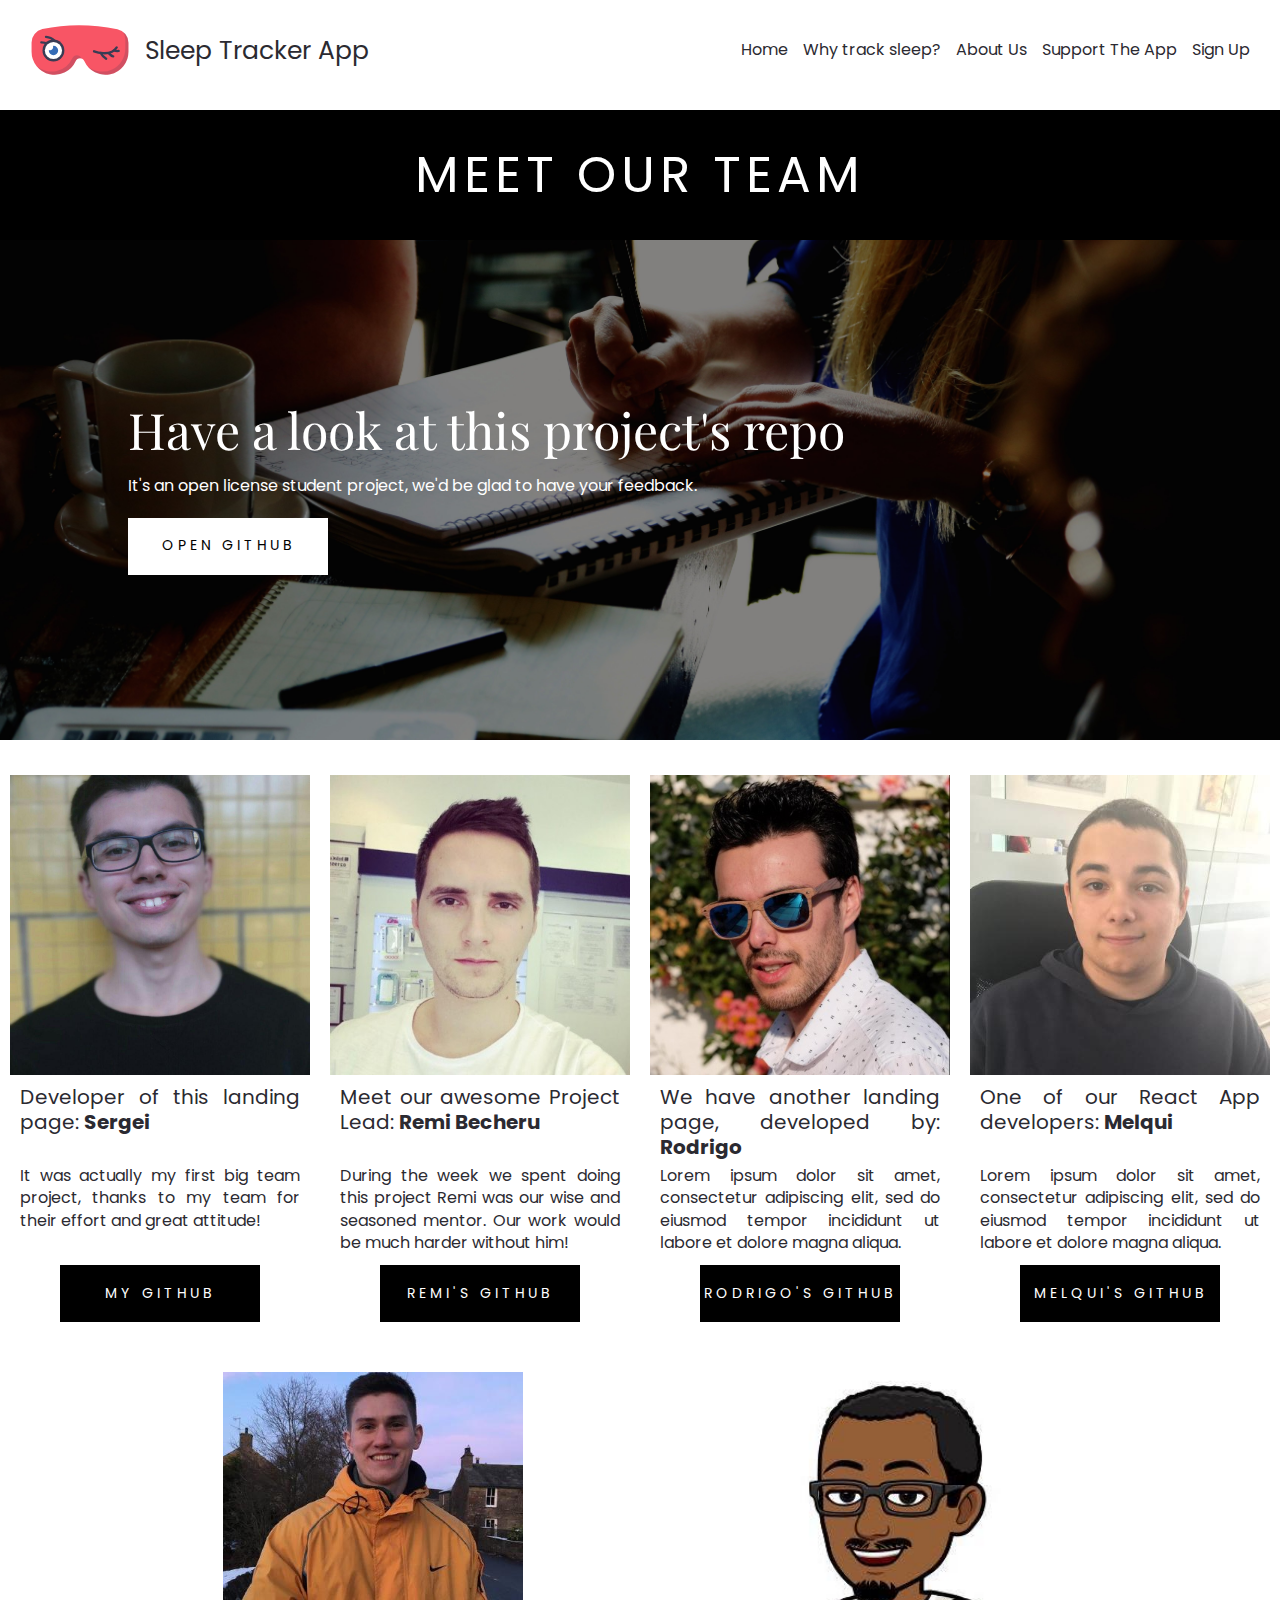
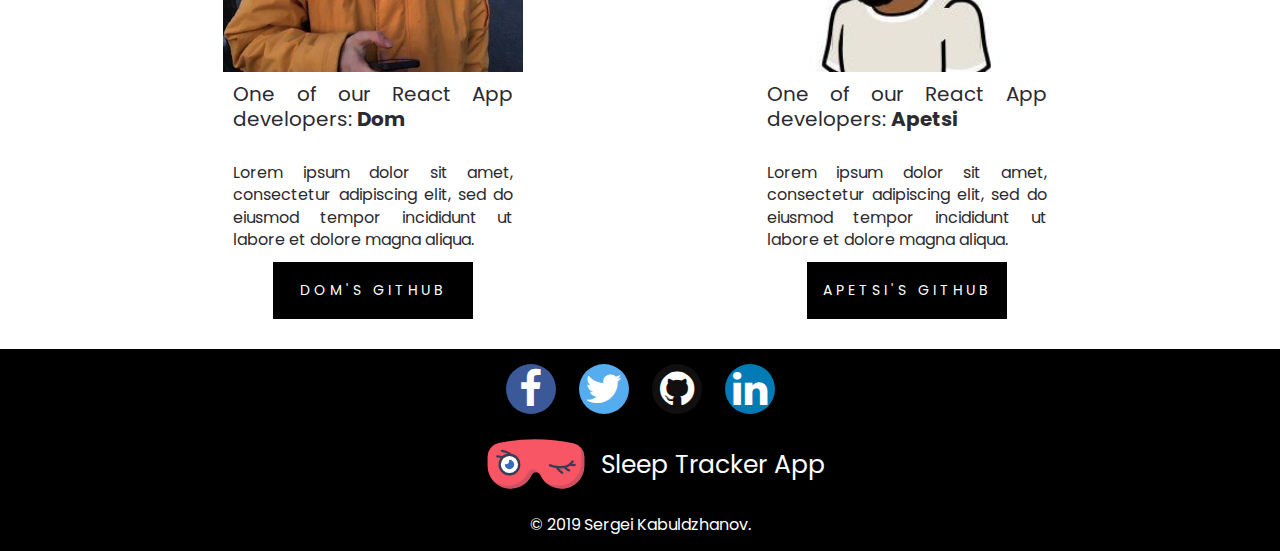
<file: about-us.html>
<html lang="en">
<head>
    <meta charset="UTF-8">
    <meta name="viewport" content="width=device-width, initial-scale=1.0">
    <meta http-equiv="X-UA-Compatible" content="ie=edge">
    <title>About Us</title>
    <link rel="stylesheet" href="css/index.css">
    <link href="https://fonts.googleapis.com/css?family=Playfair+Display%7CPoppins&display=swap" rel="stylesheet">
    <link rel="stylesheet" href="https://cdnjs.cloudflare.com/ajax/libs/font-awesome/4.7.0/css/font-awesome.min.css">
</head>
<body>

     <nav>
        <div class="logo-wrap">
            <img src="images/iconfinder_hat_20_2875611.svg" alt="App logo" class="logo">
            <h3>Sleep Tracker App</h3>
        </div>
        <ul>
            <li><a href="index.html">Home</a></li>
            <li><a href="index.html#why-sleep">Why track sleep?</a></li>
            <li><a href="about-us.html">About Us</a></li>
            <li><a href="#">Support The App</a></li>
            <li><a href="https://sleeptrackerapp.netlify.com/">Sign Up</a></li>
        </ul>
    </nav>
    <div class="container about">
        <header>
                <h2>MEET OUR TEAM</h2>
                <div class="bg-wrap">
                    <div class="header-content">
                        <h1>
                            Have a look at this project's repo
                        </h1>
                        <p>
                            It's an open license student project, we'd be glad to have your feedback.
                        </p>
                        <a href="https://github.com/Build-Week-Sleep-Tracker-App" target="blank">
                            OPEN GITHUB
                        </a>
                    </div><!--header-content-->
                </div><!--bg-wrap-->
        </header>
        <section class="developer">
            <img src="images/team/sergei.jpg" alt="">
                <div class = 'text-content'>
                    <h2>Developer of this landing page: <strong>Sergei</strong></h2>
                    <p>It was actually my first big team project, thanks to my team for their effort and great attitude!</p>
                    <a href="https://github.com/sergeikabuldzhanov">MY GITHUB</a>
                </div>
        </section>
        <section class="developer">
            <img src="images/team/pl.jpg" alt="">
            <div class="text-content">
                <h2>Meet our awesome Project Lead: <strong>Remi Becheru</strong></h2>
                <p>During the week we spent doing this project Remi was our wise and seasoned mentor. Our work would be much harder without him!</p>
                <a href="https://github.com/Becheru888" target="blank">REMI'S GITHUB</a>
            </div>
        </section>
        <section class="developer">
            <img src="images/team/rodrigo.jpg" alt="">
                <div class = 'text-content'>
                    <h2>We have another landing page, developed by: <strong>Rodrigo</strong></h2>
                    <p>Lorem ipsum dolor sit amet, consectetur adipiscing elit, 
                            sed do eiusmod tempor incididunt ut 
                            labore et dolore magna aliqua.</p>
                    <a href="https://github.com/rodrigograca31">RODRIGO'S GITHUB</a>
                </div>
        </section>
        <section class="developer">
            <img src="images/team/melqui.jpg" alt="">
                <div class = 'text-content'>
                    <h2>One of our React App developers: <strong>Melqui</strong></h2>
                    <p>Lorem ipsum dolor sit amet, consectetur adipiscing elit, 
                            sed do eiusmod tempor incididunt ut 
                            labore et dolore magna aliqua.</p>
                    <a href="https://github.com/melquip">MELQUI'S GITHUB</a>
                </div>
        </section>
        <section class="developer">
            <img src="images/team/dom.jpg" alt="">
                <div class = 'text-content'>
                    <h2>One of our React App developers: <strong>Dom</strong></h2>
                    <p>Lorem ipsum dolor sit amet, consectetur adipiscing elit, 
                            sed do eiusmod tempor incididunt ut 
                            labore et dolore magna aliqua.</p>
                    <a href="https://github.com/domeccleston">DOM'S GITHUB</a>
                </div>
        </section>
        <section class="developer">
            <img src="images/team/Apetsi.jpg" alt="">
                <div class = 'text-content'>
                    <h2>One of our React App developers: <strong>Apetsi</strong></h2>
                    <p>Lorem ipsum dolor sit amet, consectetur adipiscing elit, 
                            sed do eiusmod tempor incididunt ut 
                            labore et dolore magna aliqua.</p>
                    <a href="https://github.com/aapetsi">APETSI'S GITHUB</a>
                </div>
        </section>
    </div><!--container about-->

    <footer>
        <div class="sm-icons">
            <a href="#" class="fa fa-facebook"></a>
            <a href="#" class="fa fa-twitter"></a>
            <a href="#" class="fa fa-github"></a>
            <a href="#" class="fa fa-linkedin"></a>
        </div><!--sm-icons-->
        <div class="copyright">
            <div class="logo-wrap">
                <img src="images/iconfinder_hat_20_2875611.svg" alt="App logo" class="logo">
                <h3>Sleep Tracker App</h3>
            </div>
            <p>© 2019 Sergei Kabuldzhanov.</p>
        </div><!--copyright-->
    </footer>

</body>
</html>
</file>
<file: css/index.css>
/* http://meyerweb.com/eric/tools/css/reset/ 
   v2.0 | 20110126
   License: none (public domain)
*/
html,
body,
div,
span,
applet,
object,
iframe,
h1,
h2,
h3,
h4,
h5,
h6,
p,
blockquote,
pre,
a,
abbr,
acronym,
address,
big,
cite,
code,
del,
dfn,
em,
img,
ins,
kbd,
q,
s,
samp,
small,
strike,
strong,
sub,
sup,
tt,
var,
b,
u,
i,
center,
dl,
dt,
dd,
ol,
ul,
li,
fieldset,
form,
label,
legend,
table,
caption,
tbody,
tfoot,
thead,
tr,
th,
td,
article,
aside,
canvas,
details,
embed,
figure,
figcaption,
footer,
header,
hgroup,
menu,
nav,
output,
ruby,
section,
summary,
time,
mark,
audio,
video {
  margin: 0;
  padding: 0;
  border: 0;
  font-size: 100%;
  font: inherit;
  vertical-align: baseline;
}
/* HTML5 display-role reset for older browsers */
article,
aside,
details,
figcaption,
figure,
footer,
header,
hgroup,
menu,
nav,
section {
  display: block;
}
body {
  line-height: 1;
}
ol,
ul {
  list-style: none;
}
blockquote,
q {
  quotes: none;
}
blockquote:before,
blockquote:after,
q:before,
q:after {
  content: '';
  content: none;
}
table {
  border-collapse: collapse;
  border-spacing: 0;
}
* {
  -webkit-box-sizing: border-box;
  box-sizing: border-box;
}
html {
  font-size: 62.5%;
  scroll-behavior: smooth;
}
html,
body {
  font-family: "Poppins", sans-serif;
  color: #2b2a31;
}
h1,
h2,
h3,
h4,
h5 {
  font-family: 'Playfair Display', sans-serif;
  color: #2b2a31;
}
h1 {
  font-size: 5rem;
}
h2 {
  font-size: 3.2rem;
}
h3 {
  font-size: 2.8rem;
}
p,
a {
  font-size: 1.6rem;
  line-height: 1.4;
}
.container {
  max-width: 100%;
  width: 100%;
  margin: 0 auto;
}
strong {
  font-weight: bold;
}
.logo-wrap {
  display: -webkit-box;
  display: -ms-flexbox;
  display: flex;
  -webkit-box-orient: vertical;
  -webkit-box-direction: normal;
  -ms-flex-direction: row;
  flex-direction: row;
  -ms-flex-wrap: nowrap;
  flex-wrap: nowrap;
  -webkit-box-pack: space-between;
  -ms-flex-pack: space-between;
  justify-content: space-between;
  -ms-flex-line-pack: center;
  align-content: center;
  -webkit-box-align: center;
  -ms-flex-align: center;
  align-items: center;
  white-space: nowrap;
  margin: 0 auto;
}
.logo-wrap .logo {
  max-width: 100px;
  min-width: 100px;
  margin-left: 30px;
  margin-right: 15px;
  -ms-flex-negative: 0;
  flex-shrink: 0;
}
.logo-wrap h3 {
  font-family: "Poppins";
  font-size: 2.5rem;
}
@media (max-width: 800px) {
  .logo-wrap {
    padding: 20px;
  }
  .logo-wrap .logo {
    display: none;
  }
}
nav {
  width: 100%;
  margin: 0 auto;
  display: -webkit-box;
  display: -ms-flexbox;
  display: flex;
  -webkit-box-orient: vertical;
  -webkit-box-direction: normal;
  -ms-flex-direction: row;
  flex-direction: row;
  -ms-flex-wrap: wrap;
  flex-wrap: wrap;
  -webkit-box-pack: space-between;
  -ms-flex-pack: space-between;
  justify-content: space-between;
  -ms-flex-line-pack: center;
  align-content: center;
  position: fixed;
  top: 0;
  z-index: 10;
  background-color: white;
}
nav .logo-wrap {
  margin: 0;
}
nav ul {
  margin-right: 30px;
  display: -webkit-box;
  display: -ms-flexbox;
  display: flex;
  -webkit-box-orient: vertical;
  -webkit-box-direction: normal;
  -ms-flex-direction: row;
  flex-direction: row;
  -ms-flex-wrap: wrap;
  flex-wrap: wrap;
  -webkit-box-pack: flex-end;
  -ms-flex-pack: flex-end;
  justify-content: flex-end;
  -ms-flex-line-pack: center;
  align-content: center;
}
nav ul li a {
  color: #2b2a31;
  text-decoration: none;
  margin-left: 15px;
  -webkit-transition: color 0.2s;
  transition: color 0.2s;
  -moz-transition: color 0.2s;
}
nav ul li a:hover {
  color: #8e8b9c;
}
@media (max-width: 1000px) {
  nav {
    width: 100%;
    -ms-flex-pack: distribute;
    justify-content: space-around;
  }
  nav ul {
    width: 100%;
    -ms-flex-pack: distribute;
    justify-content: space-around;
  }
}
@media (max-width: 500px) {
  nav .logo-wrap {
    display: none;
  }
  nav ul {
    padding: 10px 0;
  }
  nav ul li {
    display: none;
  }
  nav ul li:nth-child(2n-1) {
    display: inline-block;
  }
}
header {
  text-align: center;
  margin: 110px 0 15px;
}
header h2 {
  background-color: black;
  color: white;
  padding: 25px 0;
  font-family: "Poppins";
  text-transform: uppercase;
  letter-spacing: 0.3rem;
  line-height: 1.4;
  font-size: 1.8rem;
}
header .bg-wrap {
  height: 500px;
  width: 100%;
  background-color: black;
  background-image: url("../images/sleep-img-header.jpg");
  background-attachment: fixed;
  background-position: center;
  background-repeat: no-repeat;
  background-size: cover;
  display: -webkit-box;
  display: -ms-flexbox;
  display: flex;
  -webkit-box-orient: vertical;
  -webkit-box-direction: normal;
  -ms-flex-direction: column;
  flex-direction: column;
  -ms-flex-wrap: nowrap;
  flex-wrap: nowrap;
  -webkit-box-pack: center;
  -ms-flex-pack: center;
  justify-content: center;
  -ms-flex-line-pack: center;
  align-content: center;
}
header .bg-wrap .header-content {
  text-align: start;
  width: 80%;
  margin: 0 auto;
  color: white;
}
header .bg-wrap .header-content h1 {
  font-size: 5rem;
  color: white;
}
header .bg-wrap .header-content p {
  margin: 20px 0;
}
header .bg-wrap .header-content a {
  cursor: pointer;
  width: 200px;
  height: 57px;
  display: -webkit-box;
  display: -ms-flexbox;
  display: flex;
  -webkit-box-orient: vertical;
  -webkit-box-direction: normal;
  -ms-flex-direction: column;
  flex-direction: column;
  -ms-flex-wrap: wrap;
  flex-wrap: wrap;
  -webkit-box-pack: center;
  -ms-flex-pack: center;
  justify-content: center;
  -ms-flex-line-pack: center;
  align-content: center;
  color: black;
  background-color: white;
  -webkit-transition: color 0.2s, background-color 0.2s;
  transition: color 0.2s, background-color 0.2s;
  font-size: 1.4rem;
  letter-spacing: 0.4rem;
  text-decoration: none;
  border: 1px solid white;
}
header .bg-wrap .header-content a:hover {
  color: white;
  background-color: black;
}
@media (max-width: 500px) {
  header {
    margin-top: 30px;
  }
  header h2 {
    padding: 25px 10px;
  }
}
footer {
  background-color: black;
  padding: 15px 0;
}
footer .sm-icons {
  text-align: center;
}
footer .sm-icons .fa {
  font-size: 40px;
  width: 50px;
  height: 50px;
  padding: 5px;
  margin: 0 10px;
  text-align: center;
  text-decoration: none;
  border-radius: 50%;
}
footer .sm-icons .fa:hover {
  opacity: 0.7;
}
footer .sm-icons .fa-facebook {
  background: #3B5998;
  color: white;
}
footer .sm-icons .fa-twitter {
  background: #55ACEE;
  color: white;
}
footer .sm-icons .fa-linkedin {
  background: #007bb5;
  color: white;
}
footer .sm-icons .fa-github {
  background: #110f0f;
  color: white;
}
footer .copyright {
  display: -webkit-box;
  display: -ms-flexbox;
  display: flex;
  -webkit-box-orient: vertical;
  -webkit-box-direction: normal;
  -ms-flex-direction: column;
  flex-direction: column;
  -ms-flex-wrap: wrap;
  flex-wrap: wrap;
  -webkit-box-pack: center;
  -ms-flex-pack: center;
  justify-content: center;
  -ms-flex-line-pack: center;
  align-content: center;
  -webkit-box-align: center;
  -ms-flex-align: center;
  align-items: center;
}
footer .copyright .logo {
  width: 100px;
}
footer .copyright h3 {
  color: white;
}
footer .copyright p {
  color: white;
}
.home {
  margin: 20px auto;
  width: 100%;
  display: -webkit-box;
  display: -ms-flexbox;
  display: flex;
  -webkit-box-orient: vertical;
  -webkit-box-direction: normal;
  -ms-flex-direction: column;
  flex-direction: column;
  -ms-flex-wrap: wrap;
  flex-wrap: wrap;
  -webkit-box-pack: center;
  -ms-flex-pack: center;
  justify-content: center;
  -ms-flex-line-pack: center;
  align-content: center;
}
.home .content-card {
  display: -webkit-box;
  display: -ms-flexbox;
  display: flex;
  -webkit-box-orient: vertical;
  -webkit-box-direction: normal;
  -ms-flex-direction: row;
  flex-direction: row;
  -ms-flex-wrap: wrap;
  flex-wrap: wrap;
  -webkit-box-pack: center;
  -ms-flex-pack: center;
  justify-content: center;
  -ms-flex-line-pack: center;
  align-content: center;
}
.home .content-card .card-image,
.home .content-card .text-content {
  width: 50%;
}
.home .content-card .text-content {
  text-align: center;
  display: -webkit-box;
  display: -ms-flexbox;
  display: flex;
  -webkit-box-orient: vertical;
  -webkit-box-direction: normal;
  -ms-flex-direction: column;
  flex-direction: column;
  -ms-flex-wrap: wrap;
  flex-wrap: wrap;
  -webkit-box-pack: center;
  -ms-flex-pack: center;
  justify-content: center;
  -ms-flex-line-pack: center;
  align-content: center;
}
.home .content-card .text-content .text-wrap p {
  margin: 20px auto;
}
.home .content-card .text-content .text-wrap a {
  cursor: pointer;
  width: 200px;
  height: 57px;
  display: -webkit-box;
  display: -ms-flexbox;
  display: flex;
  -webkit-box-orient: vertical;
  -webkit-box-direction: normal;
  -ms-flex-direction: column;
  flex-direction: column;
  -ms-flex-wrap: wrap;
  flex-wrap: wrap;
  -webkit-box-pack: center;
  -ms-flex-pack: center;
  justify-content: center;
  -ms-flex-line-pack: center;
  align-content: center;
  color: white;
  background-color: black;
  -webkit-transition: color 0.2s, background-color 0.2s;
  transition: color 0.2s, background-color 0.2s;
  font-size: 1.4rem;
  letter-spacing: 0.4rem;
  text-decoration: none;
  border: 1px solid black;
  margin: 0 auto;
}
.home .content-card .text-content .text-wrap a:hover {
  color: black;
  background-color: white;
}
.home .content-card.reverse {
  display: -webkit-box;
  display: -ms-flexbox;
  display: flex;
  -webkit-box-orient: vertical;
  -webkit-box-direction: normal;
  -ms-flex-direction: row-reverse;
  flex-direction: row-reverse;
  -ms-flex-wrap: wrap;
  flex-wrap: wrap;
  -webkit-box-pack: center;
  -ms-flex-pack: center;
  justify-content: center;
  -ms-flex-line-pack: center;
  align-content: center;
}
.home .content-card.reverse input[type='email'] {
  height: 57px;
  border: 1px solid black;
  width: 200px;
  padding-left: 15px;
  font-family: "Poppins";
}
.home .content-card.reverse input[type='email']::-webkit-input-placeholder {
  font-family: "Poppins";
}
.home .content-card.reverse input[type='email']:-ms-input-placeholder {
  font-family: "Poppins";
}
.home .content-card.reverse input[type='email']::-ms-input-placeholder {
  font-family: "Poppins";
}
.home .content-card.reverse input[type='email']::placeholder {
  font-family: "Poppins";
}
.home .content-card.reverse input[type='submit'] {
  cursor: pointer;
  width: 200px;
  height: 57px;
  display: -webkit-box;
  display: -ms-flexbox;
  display: flex;
  -webkit-box-orient: vertical;
  -webkit-box-direction: normal;
  -ms-flex-direction: column;
  flex-direction: column;
  -ms-flex-wrap: wrap;
  flex-wrap: wrap;
  -webkit-box-pack: center;
  -ms-flex-pack: center;
  justify-content: center;
  -ms-flex-line-pack: center;
  align-content: center;
  color: white;
  background-color: black;
  -webkit-transition: color 0.2s, background-color 0.2s;
  transition: color 0.2s, background-color 0.2s;
  font-size: 1.4rem;
  letter-spacing: 0.4rem;
  text-decoration: none;
  border: 1px solid black;
  display: -webkit-inline-box;
  display: -ms-inline-flexbox;
  display: inline-flex;
}
.home .content-card.reverse input[type='submit']:hover {
  color: black;
  background-color: white;
}
@media (max-width: 1000px) {
  .home .content-card input {
    display: block;
    margin: 5px auto;
  }
  .home .content-card .text-content .text-wrap p {
    margin: 10px 0;
  }
}
@media (max-width: 800px) {
  .home .content-card {
    -webkit-box-orient: vertical;
    -webkit-box-direction: normal;
    -ms-flex-direction: column;
    flex-direction: column;
  }
  .home .content-card .card-image,
  .home .content-card .text-content {
    width: 100%;
  }
  .home .content-card .text-content {
    padding: 20px 0;
  }
}
.why-sleep {
  padding: 20px 10%;
  text-align: center;
  display: -webkit-box;
  display: -ms-flexbox;
  display: flex;
  -webkit-box-orient: vertical;
  -webkit-box-direction: normal;
  -ms-flex-direction: row;
  flex-direction: row;
  -ms-flex-wrap: wrap;
  flex-wrap: wrap;
  -webkit-box-pack: space-evenly;
  -ms-flex-pack: space-evenly;
  justify-content: space-evenly;
  -ms-flex-line-pack: center;
  align-content: center;
  height: 100%;
  width: 100%;
  background-color: black;
  background-image: url(../images/atmosphere-parallax-home.jpg);
  background-attachment: fixed;
  background-position: center;
  background-repeat: no-repeat;
  background-size: cover;
}
.why-sleep h3 {
  font-size: 2.5rem;
  margin: 20px 0;
}
.why-sleep .health-card {
  margin: 15px 0;
  width: 30%;
}
.why-sleep .health-card h2 {
  font-size: 2rem;
  margin: 10px 0;
}
@media (max-width: 500px) {
  .why-sleep {
    padding: 10px;
    -webkit-box-orient: vertical;
    -webkit-box-direction: normal;
    -ms-flex-direction: column;
    flex-direction: column;
    height: 1300px;
  }
  .why-sleep .health-card {
    width: 100%;
  }
}
.media-carousel {
  width: 90%;
  margin: 0 auto;
  display: -webkit-box;
  display: -ms-flexbox;
  display: flex;
  -webkit-box-orient: vertical;
  -webkit-box-direction: normal;
  -ms-flex-direction: row;
  flex-direction: row;
  -ms-flex-wrap: wrap;
  flex-wrap: wrap;
  -webkit-box-pack: space-evenly;
  -ms-flex-pack: space-evenly;
  justify-content: space-evenly;
  -ms-flex-line-pack: center;
  align-content: center;
}
.media-carousel h2 {
  padding-top: 30px;
  width: 100%;
  text-align: center;
}
.media-carousel .media-card {
  width: 40%;
  min-width: 300px;
  text-align: center;
  font-size: 1.2rem;
}
.media-carousel .media-card .media-logo {
  max-width: 300px;
  margin: 0 auto;
}
.media-carousel .media-card .blurb {
  font-size: 1.4rem;
}
.media-carousel .media-card .quote {
  margin: 20px;
}
@media (max-width: 500px) {
  .media-carousel h2 {
    padding-bottom: 20px;
  }
  .media-carousel .media-card .media-logo {
    display: none;
  }
}
.dots-wrapper {
  position: absolute;
  width: 100px;
  left: 50%;
  margin-left: -50px;
  bottom: 20px;
  text-align: center;
}
.dots-wrapper li {
  display: inline-block;
  width: 12px;
  height: 12px;
  background-color: white;
  border-radius: 50%;
  margin: 0 4px;
  opacity: 0.5;
  cursor: pointer;
  transition: opacity 0.3s;
}
.dots-wrapper li.active,
.dots-wrapper li:hover {
  opacity: 1;
}
.about {
  display: -webkit-box;
  display: -ms-flexbox;
  display: flex;
  -webkit-box-orient: vertical;
  -webkit-box-direction: normal;
  -ms-flex-direction: row;
  flex-direction: row;
  -ms-flex-wrap: wrap;
  flex-wrap: wrap;
  -webkit-box-pack: space-evenly;
  -ms-flex-pack: space-evenly;
  justify-content: space-evenly;
  -ms-flex-line-pack: center;
  align-content: center;
}
.about header {
  text-align: center;
  margin: 110px 0 15px;
  width: 100%;
}
.about header h2 {
  background-color: black;
  color: white;
  padding: 30px 0;
  font-family: "Poppins";
  text-transform: uppercase;
  letter-spacing: 0.5rem;
  line-height: 1.4;
  font-size: 5rem;
}
.about header .bg-wrap {
  height: 500px;
  width: 100%;
  background-color: black;
  background-image: url("../images/team-about-bg.jpg");
  background-attachment: fixed;
  background-position: center;
  background-repeat: no-repeat;
  background-size: cover;
  display: -webkit-box;
  display: -ms-flexbox;
  display: flex;
  -webkit-box-orient: vertical;
  -webkit-box-direction: normal;
  -ms-flex-direction: column;
  flex-direction: column;
  -ms-flex-wrap: nowrap;
  flex-wrap: nowrap;
  -webkit-box-pack: center;
  -ms-flex-pack: center;
  justify-content: center;
  -ms-flex-line-pack: center;
  align-content: center;
}
.about header .bg-wrap .header-content {
  text-align: start;
  width: 80%;
  margin: 0 auto;
  color: white;
}
.about header .bg-wrap .header-content h1 {
  font-size: 5rem;
  color: white;
}
.about header .bg-wrap .header-content p {
  margin: 20px 0;
}
.about header .bg-wrap .header-content a {
  cursor: pointer;
  width: 200px;
  height: 57px;
  display: -webkit-box;
  display: -ms-flexbox;
  display: flex;
  -webkit-box-orient: vertical;
  -webkit-box-direction: normal;
  -ms-flex-direction: column;
  flex-direction: column;
  -ms-flex-wrap: wrap;
  flex-wrap: wrap;
  -webkit-box-pack: center;
  -ms-flex-pack: center;
  justify-content: center;
  -ms-flex-line-pack: center;
  align-content: center;
  color: black;
  background-color: white;
  -webkit-transition: color 0.2s, background-color 0.2s;
  transition: color 0.2s, background-color 0.2s;
  font-size: 1.4rem;
  letter-spacing: 0.4rem;
  text-decoration: none;
  border: 1px solid white;
}
.about header .bg-wrap .header-content a:hover {
  color: white;
  background-color: black;
}
.about .developer {
  max-width: 300px;
  margin: 20px 10px;
  -webkit-transition: ease-in-out border 0.1s, ease-in-out width 0.1s, ease-in-out height 0.1s;
  transition: ease-in-out border 0.1s, ease-in-out width 0.1s, ease-in-out height 0.1s;
}
.about .developer img {
  -o-object-fit: cover;
  object-fit: cover;
  -o-object-position: center center;
  object-position: center center;
  width: 300px;
  height: 300px;
}
.about .developer .text-content {
  padding: 10px;
  text-align: justify;
  text-justify: inter-word;
}
.about .developer .text-content h2 {
  font-family: "Poppins";
  font-size: 2rem;
  height: 80px;
  line-height: 1.25;
}
.about .developer .text-content p {
  height: 100px;
}
.about .developer .text-content a {
  cursor: pointer;
  width: 200px;
  height: 57px;
  display: -webkit-box;
  display: -ms-flexbox;
  display: flex;
  -webkit-box-orient: vertical;
  -webkit-box-direction: normal;
  -ms-flex-direction: column;
  flex-direction: column;
  -ms-flex-wrap: wrap;
  flex-wrap: wrap;
  -webkit-box-pack: center;
  -ms-flex-pack: center;
  justify-content: center;
  -ms-flex-line-pack: center;
  align-content: center;
  color: white;
  background-color: black;
  -webkit-transition: color 0.2s, background-color 0.2s;
  transition: color 0.2s, background-color 0.2s;
  font-size: 1.4rem;
  letter-spacing: 0.4rem;
  text-decoration: none;
  border: 1px solid black;
  margin: 0 auto;
}
.about .developer .text-content a:hover {
  color: black;
  background-color: white;
}
.about .developer:hover {
  border: 5px solid black;
}
.about .developer:hover img {
  width: 290px;
  height: 290px;
}
</file>
